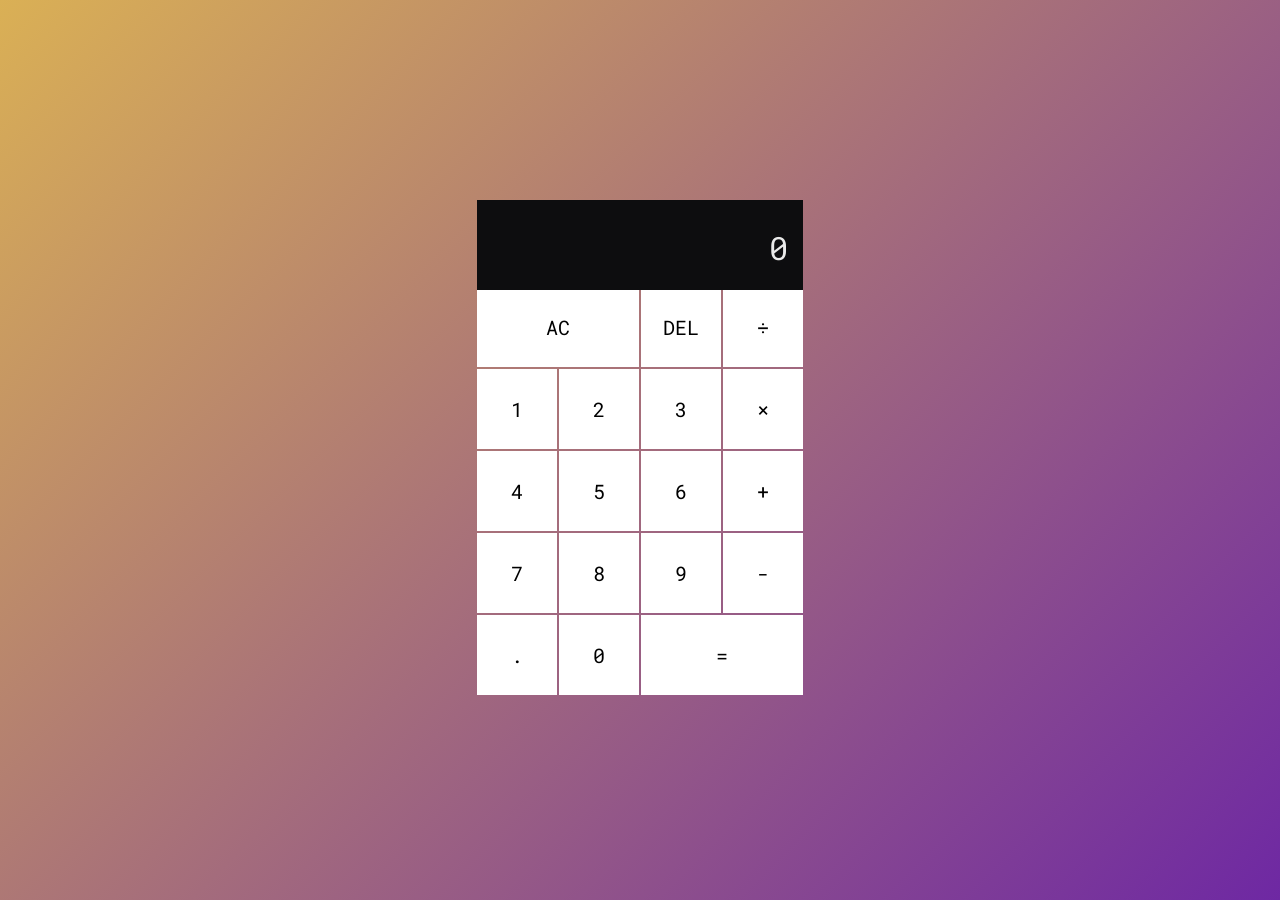
<file: index.html>
<!DOCTYPE html>
<html lang="en">

<head>
    <meta charset="UTF-8">
    <meta http-equiv="X-UA-Compatible" content="IE=edge">
    <meta name="viewport" content="width=device-width, initial-scale=1.0">
    <link rel="stylesheet" href="style.css">
    <script src="script_v2.js" defer></script>
    <title>Calculator</title>
</head>

<body>
    <div class="grid-section">
        <div class="output-holder">
            <div class="top-output"></div>
            <div class="output">0</div>
        </div>
        <button data-button-value="ac" class="span-two ac">AC</button>
        <button data-button-value="del" class='del'>DEL</button>
        <button data-button-value="/" class='division operator'>÷</button>
        <button data-button-value="1" class='number'>1</button>
        <button data-button-value="2" class='number'>2</button>
        <button data-button-value="3" class='number'>3</button>
        <button data-button-value="*" class='times operator'>×</button>
        <button data-button-value="4" class='number'>4</button>
        <button data-button-value="5" class='number'>5</button>
        <button data-button-value="6" class='number'>6</button>
        <button data-button-value="+" class='plus operator'>+</button>
        <button data-button-value="7" class='number'>7</button>
        <button data-button-value="8" class='number'>8</button>
        <button data-button-value="9" class='number'>9</button>
        <button data-button-value="-" class='minus operator'>-</button>
        <button data-button-value="." class='dot'>.</button>
        <button data-button-value="0" class='number'>0</button>
        <button data-button-value="=" class="span-two equals">=</button>
    </div>
</body>

</html>
</file>
<file: style.css>
@import url("https://fonts.googleapis.com/css2?family=Roboto+Mono:wght@400;700&display=swap");
* {
  font-family: "Roboto Mono", monospace;
  -webkit-box-sizing: border-box;
          box-sizing: border-box;
}

body {
  background: linear-gradient(135deg, #002412 0%, #dab055 0%, #6e28a3 100%);
  color: #eaeaea;
  display: -webkit-box;
  display: -ms-flexbox;
  display: flex;
  margin: 0;
  min-height: 100vh;
  overflow: hidden;
}

body .grid-section {
  -ms-flex-line-pack: center;
      align-content: center;
  -webkit-box-align: center;
      -ms-flex-align: center;
          align-items: center;
  -ms-grid-row-align: center;
      align-self: center;
  display: -ms-grid;
  display: grid;
  gap: 2px;
  -ms-grid-columns: (80px)[4];
      grid-template-columns: repeat(4, 80px);
  -ms-grid-rows: (80px)[6];
      grid-template-rows: repeat(6, 80px);
  height: -webkit-min-content;
  height: -moz-min-content;
  height: min-content;
  -webkit-box-pack: center;
      -ms-flex-pack: center;
          justify-content: center;
  margin: 0 auto;
  width: -webkit-min-content;
  width: -moz-min-content;
  width: min-content;
}

body .grid-section .span-two {
  grid-column: span 2;
}

body .grid-section .output-holder {
  -webkit-box-align: end;
      -ms-flex-align: end;
          align-items: flex-end;
  background-color: #0d0d0f;
  display: -webkit-box;
  display: -ms-flexbox;
  display: flex;
  grid-column: -1 / 1;
  -webkit-box-orient: vertical;
  -webkit-box-direction: normal;
      -ms-flex-direction: column;
          flex-direction: column;
  height: 90px;
  -webkit-box-pack: center;
      -ms-flex-pack: center;
          justify-content: center;
  position: relative;
  overflow: hidden;
  -webkit-user-select: none;
     -moz-user-select: none;
      -ms-user-select: none;
          user-select: none;
  padding-inline: 15px;
}

body .grid-section .output-holder::after {
  content: "";
  width: 40px;
  height: 100%;
  background: linear-gradient(to right, #0d0d0f 15px, transparent);
  left: 0;
  position: absolute;
}

body .grid-section .output-holder .top-output {
  word-spacing: -6px;
  opacity: .8;
  margin-bottom: 5px;
}

body .grid-section .output-holder .output {
  font-size: 2rem;
  overflow: hidden;
  text-align: right;
  word-spacing: -10px;
}

body .grid-section button {
  background-color: #fff;
  border: none;
  cursor: pointer;
  font-size: 1.25rem;
  height: 80px;
  outline: none;
}

body .grid-section button:hover {
  background-color: #fff;
}
/*# sourceMappingURL=style.css.map */
</file>
